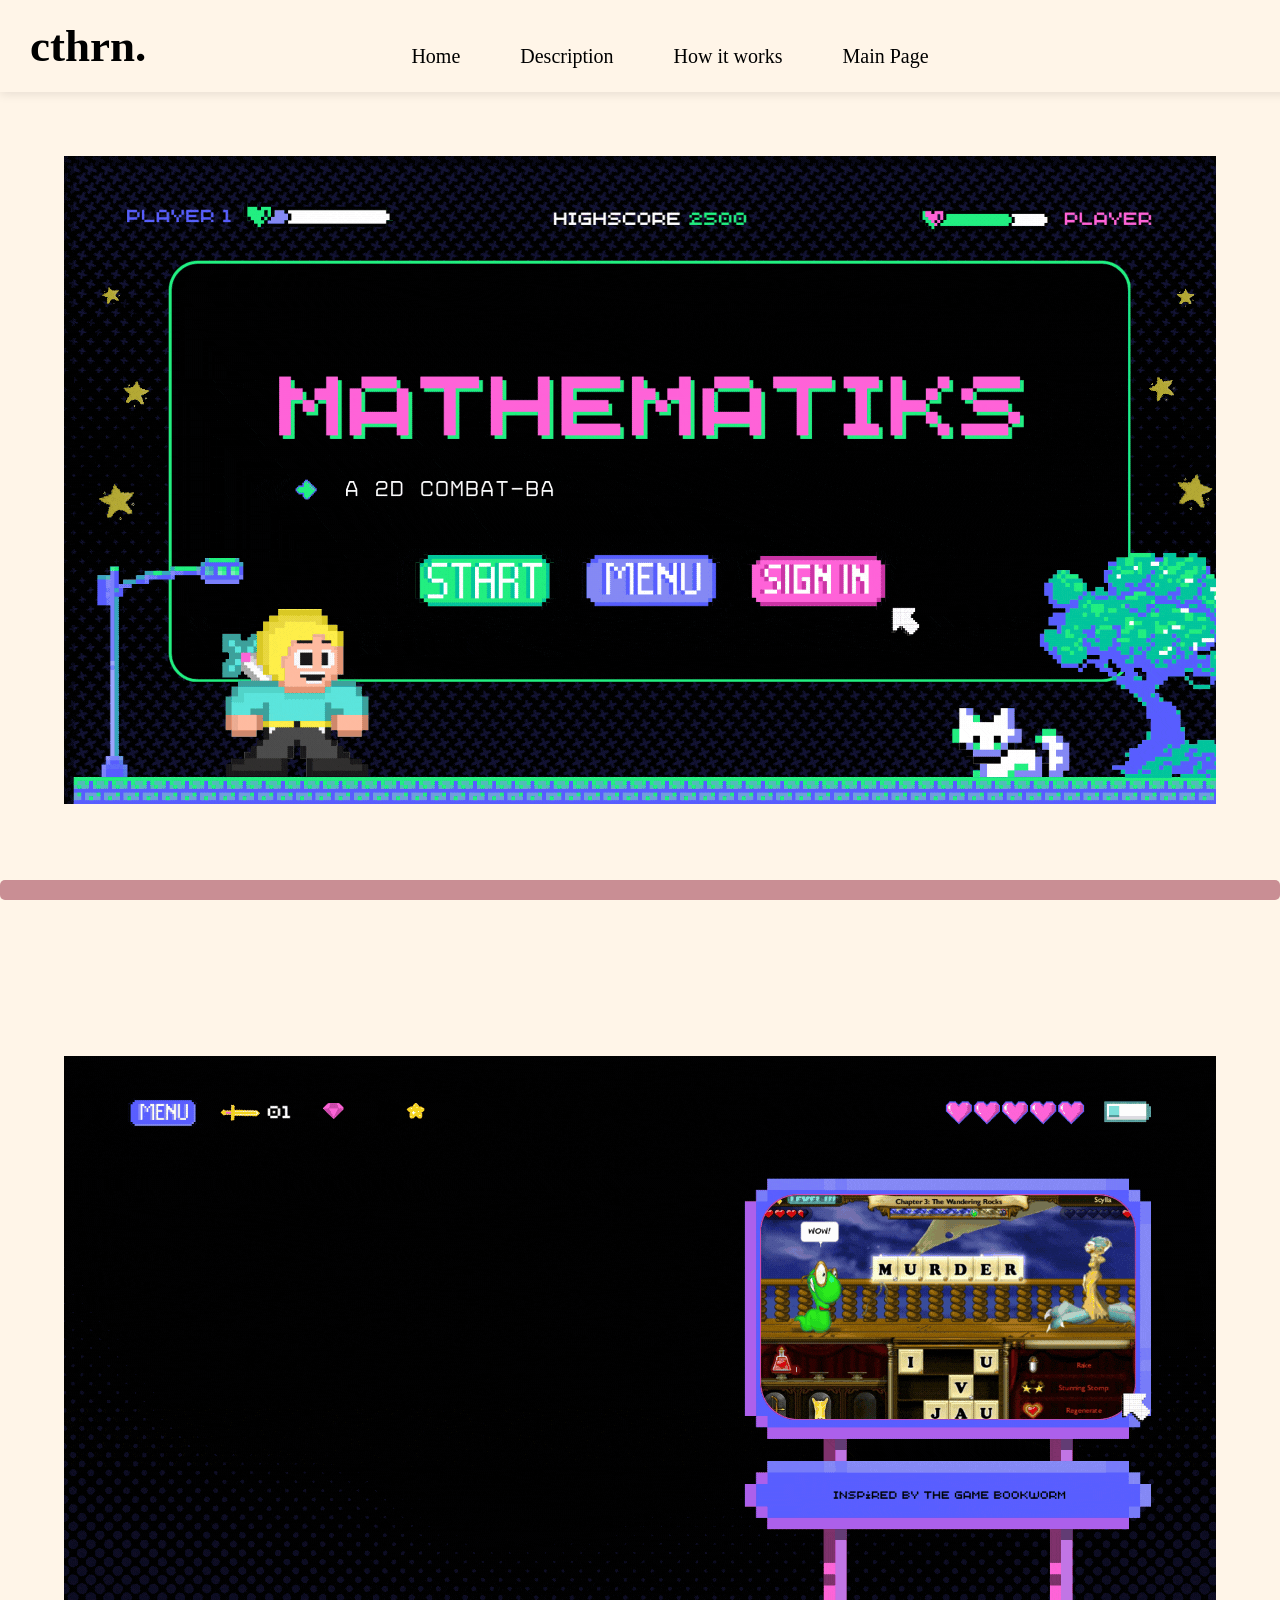
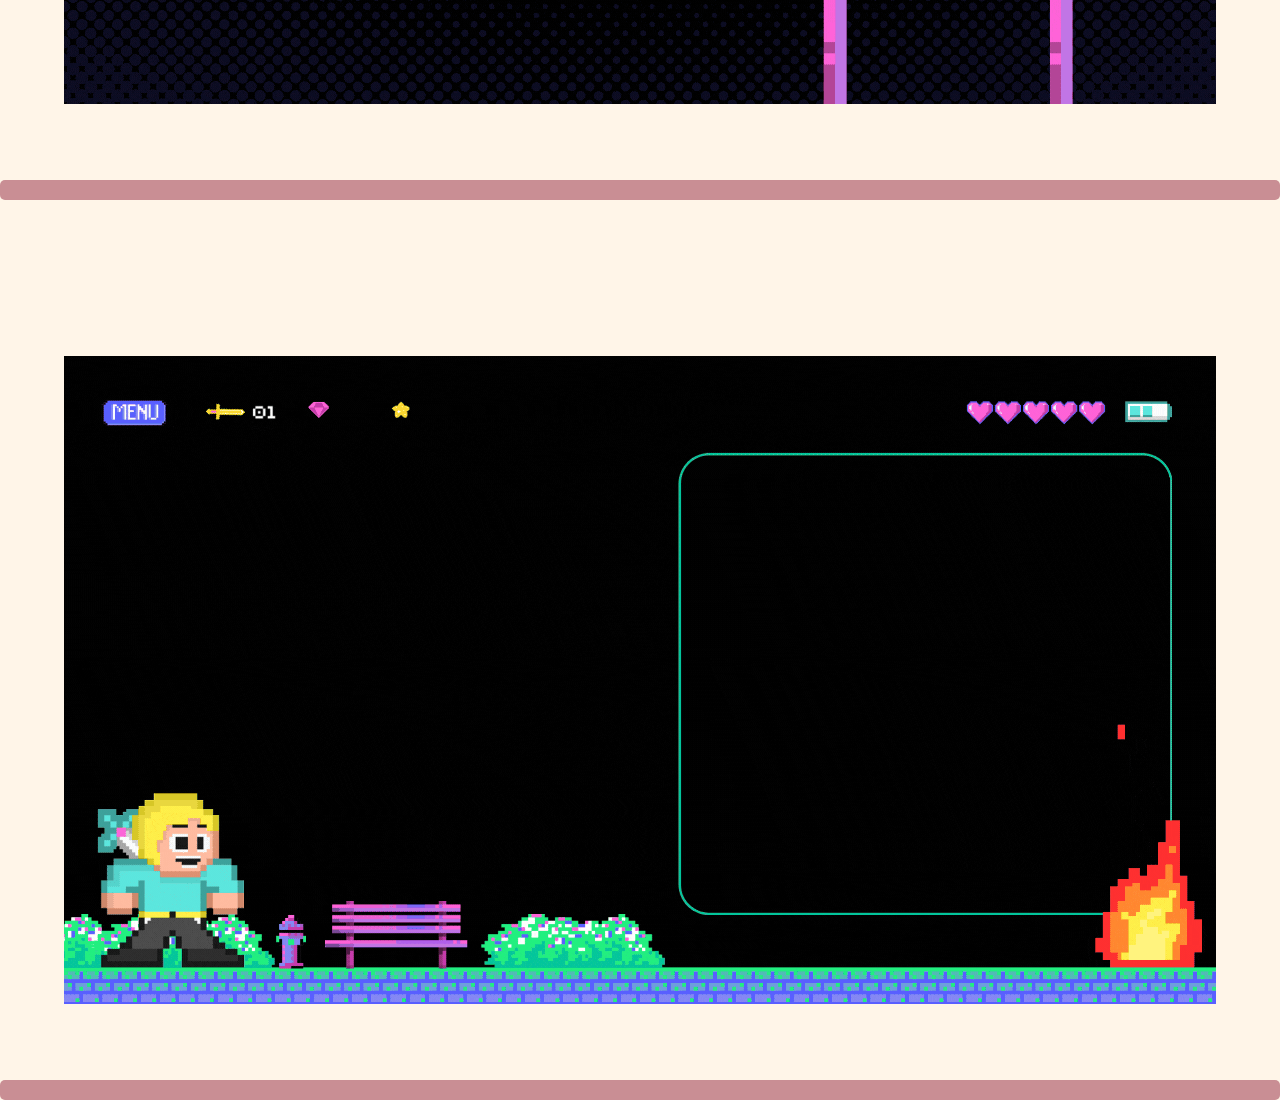
<file: MatheMatiks.html>
<!DOCTYPE html>
<head>
    <meta charset="UTF-8">
    <meta name="viewport" content="width=device-width, initial-scale=1.0">
    <title>cthrn</title>
    <link rel="stylesheet" href="catherine.css">
</head>
<body>
    <header>
        <h1>cthrn.</h1>
        <nav>
            <a href="javascript:void(0)" onclick="scrollToSection('home')">Home</a>
            <a href="javascript:void(0)" onclick="scrollToSection('description')">Description</a>
            <a href="javascript:void(0)" onclick="scrollToSection('howitworks')">How it works</a>
            <a href="Catherine.html" class="home-button">Main Page</a>
        </nav>
    </header>

    <section id="home">
        <div class="mathematiks-image">
            <img src="Mathematiks-details.gif">
        </div>
        <div class="section_divider"></div>
    </section>

    <section id="description">
        <div class="mathematiks-image">
            <img src="Mathematiks (1).gif">
        </div>
        <div class="section_divider"></div>
    </section>

    <section id="howitworks">
        <div class="mathematiks-image">
            <img src="Mathematiks(2).gif">
        </div>
        <div class="section_divider"></div>
    </section>
    <script src="catherine.js"></script>
</body>
</html>
</file>
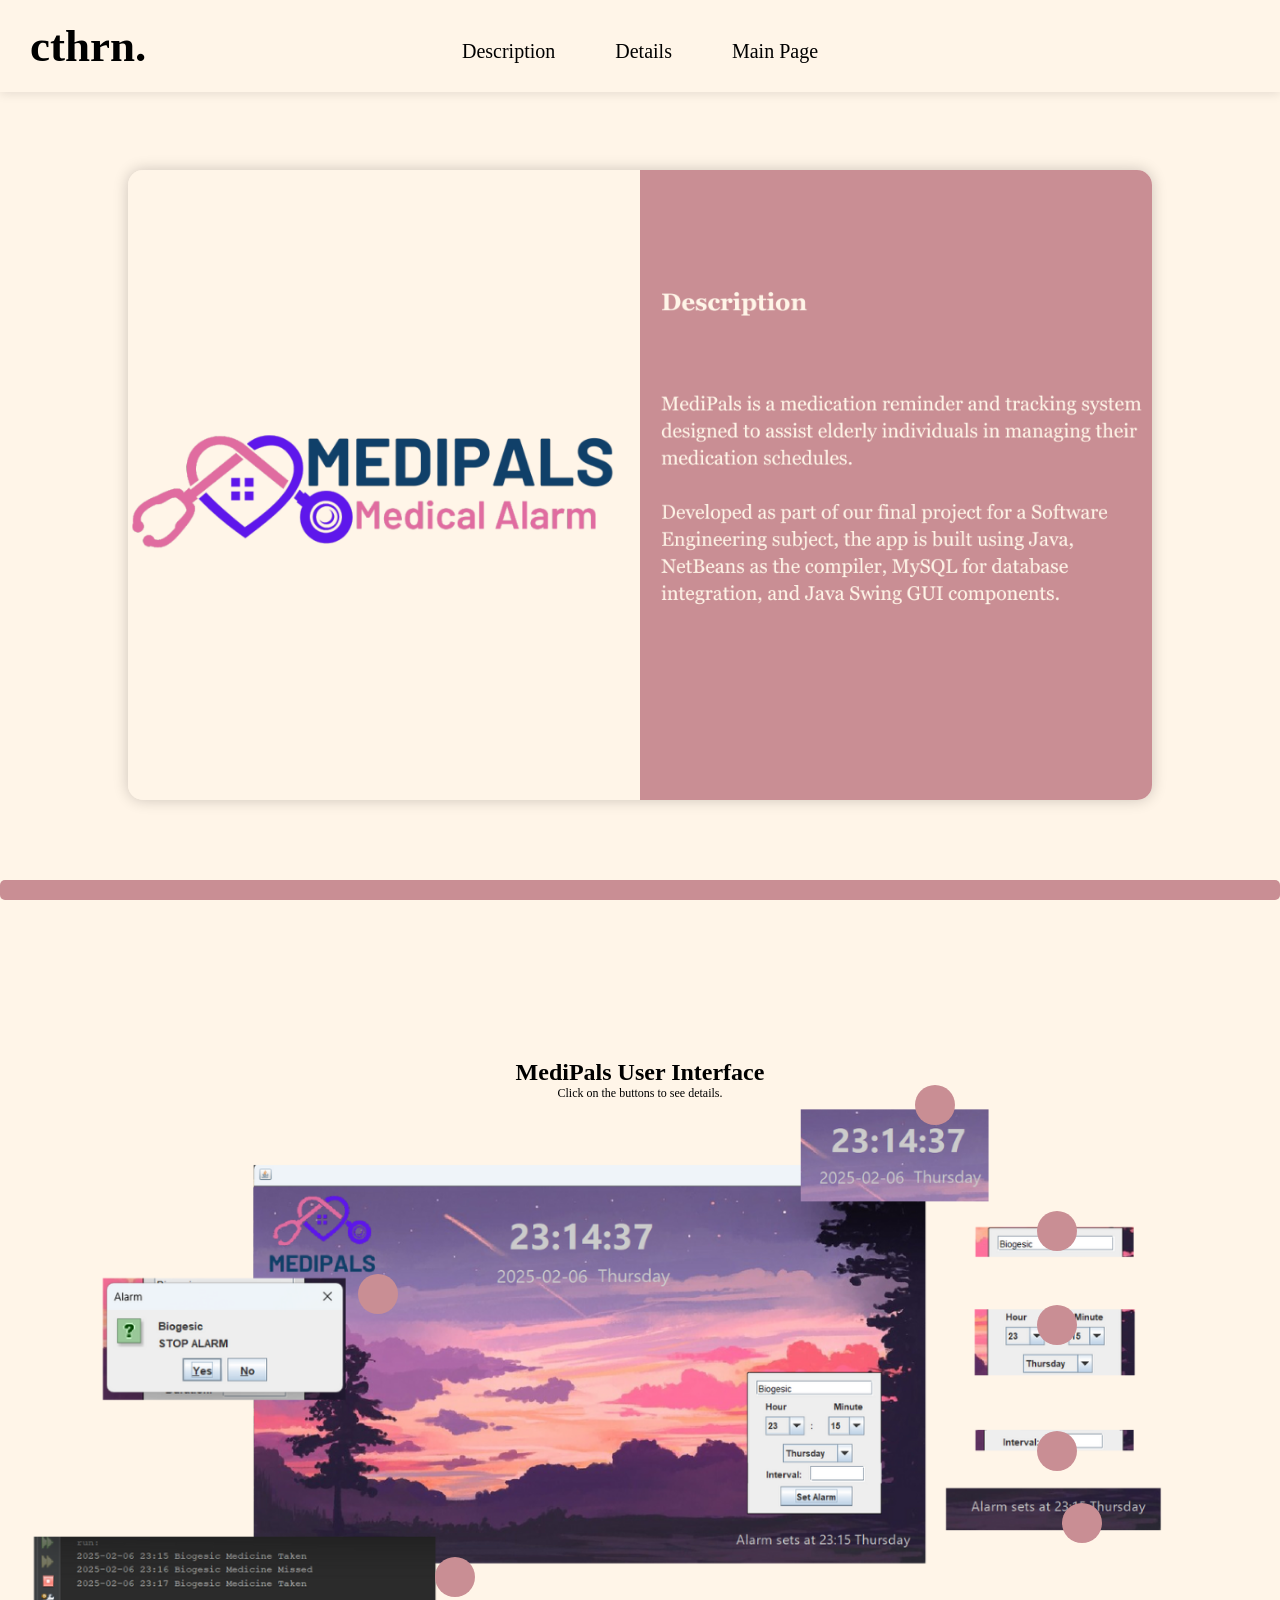
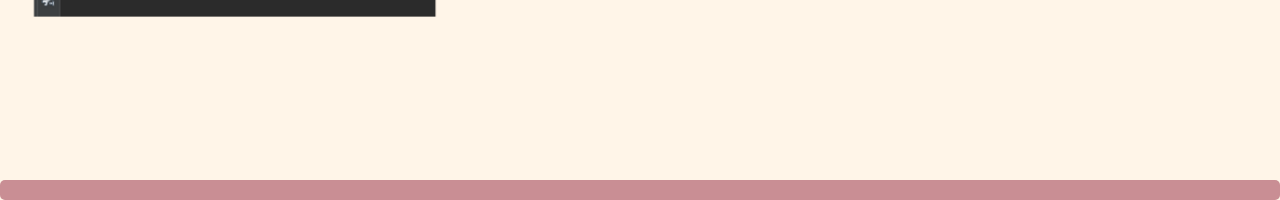
<file: medipals_details.html>
<!DOCTYPE html>
<head>
    <meta charset="UTF-8">
    <meta name="viewport" content="width=device-width, initial-scale=1.0">
    <title>cthrn Medipals Details</title>
    <link rel="stylesheet" href="medipals_details.css">
</head>
<body>

    <header>
        <h1>cthrn.</h1>
        <nav>
            <a href="javascript:void(0)" onclick="scrollToSection('description')">Description</a>
            <a href="javascript:void(0)" onclick="scrollToSection('details')">Details</a>
            <a href="Catherine.html" class="home-button">Main Page</a>
        </nav>
    </header>

    <section id="description">
        <div class="container">

            <div class="image-wrapper description-set visible" id="descriptionSet">
                <img src="desclogo.png" alt="Logo 1" onclick="switchImages()">
                <img src="desc.png" alt="Description">
            </div>
            <div class="image-wrapper objectives-set" id="objectivesSet">
                <img src="objlogo.png" alt="Logo 2" onclick="switchImages()">
                <img src="obj.png" alt="Objective">
            </div>

        </div>

        <div class="section_divider"></div>
    </section>

    <section id="details">
        <h1>MediPals User Interface</h1>
        <p>Click on the buttons to see details.</p>

        <div class="details_container">
            <img src="medipals_details.png" class="details_img">
        
            <button class="button openInfo" style="top: 41.5%; left: 28%;" data-info="info1"></button>
            <div id="info1" class="information">
                <span class="closeInfo">&times;</span>
                <h2>Alarm Notification</h2>
                <p>A pop-up is used as a prompt for the alarm, with a button to turn it off.
                Additionally, a ringtone plays, and the name of the medication to be taken at that specific time is displayed.</p>
            </div>
        
            <button class="button openInfo" style="top: 73%; left: 34%;" data-info="info2"></button>
            <div id="info2" class="information">
                <span class="closeInfo">&times;</span>
                <h2>Database</h2>
                <p>After the alarm is either turned off or missed (if not deactivated within one minute), 
                the date and time, medication name, and whether the medication was taken or missed will be automatically recorded in the system database, 
                and the history will be made available to the user. </p>
            </div>

            <button class="button openInfo" style="top: 20.5%; left: 71.5%;" data-info="info3"></button>
            <div id="info3" class="information">
                <span class="closeInfo">&times;</span>
                <h2>Real-time Updates</h2>
                <p>The system continuously updates and displays the current time and date on the main interface.
                    Enhancing the user experience by making it easy to check the current time directly within the system.
                </p>
            </div>

            <button class="button openInfo" style="top: 34.5%; left: 81%;" data-info="info4"></button>
            <div id="info4" class="information">
                <span class="closeInfo">&times;</span>
                <h2>Medication Name</h2>
                <p>A text field for the user to enter the medicine name they needed to take. This will be stored on the system database
                    and will also be displayed on the alarm notification, reminding the user of what medicine they should take.
                </p>
            </div>

            <button class="button openInfo" style="top: 45%; left: 81%;" data-info="info5"></button>
            <div id="info5" class="information">
                <span class="closeInfo">&times;</span>
                <h2>Alarm</h2>
                <p>The system uses combo boxes to get the input for the hour, minute and day of the week, making it more user-friendly for elderly users.
                    <br>Instead of manually typing numbers, which can be challenging for those with limited dexterity or vision impairments, users can simply click and select their desired time from a predefined list. 
                    This eliminates the risk of accidental input errors and ensures they set their medication reminders accurately. </p>
            </div>

            <button class="button openInfo" style="top: 59%; left: 81%;" data-info="info6"></button>
            <div id="info6" class="information">
                <span class="closeInfo">&times;</span>
                <h2>Alarm Interval</h2>
                <p>MediPals also give users an option to set a recurring alarm, when the medicine is required to be taken in interval (ex. every 8 hours).</p>
            </div>

            <button class="button openInfo" style="top: 67%; left: 83%;" data-info="info7"></button>
            <div id="info7" class="information">
                <span class="closeInfo">&times;</span>
                <h2>Upcoming Alarm</h2>
                <p>Displays upcoming alarm.</p>
            </div>
        </div>
        
        <div class="section_divider"></div>
    </section>

    <script src="medipals_details.js"></script>
</body>
</html>
</file>
<file: catherine.css>
section {
    height: 100vh;
    display: flex;
    flex-direction: column;
    justify-content: center;
    align-items: center;
    position: relative;
    transition: all 0.3s ease-in-out;
}


html {
    scroll-behavior: smooth;
}

body {
    background-color: #fff5e8;
    font-family: 'Georgia', serif;
    margin: 0;
    padding: 0;
    text-align: center;
}

header {
    display: flex;
    align-items: center;
    position: fixed;
    top: 0;
    width: 100%;
    background: #fff5e8;
    padding: 20px 30px;
    box-shadow: 0px 2px 10px rgba(0, 0, 0, 0.1);
    z-index: 10;
}

header h1 {
    font-size: 45px;
    margin: 0;
}

nav {
    position: absolute;
    left: 50%;
    transform: translateX(-50%);
    top: 35px; 
    display: flex;
    gap: 30px; 
}

nav a {
    color: black;
    text-decoration: none;
    padding: 10px 15px;
    border-radius: 5px;
    transition: background-color 0.3s ease;
    font-size: 20px;
}

nav a:hover {
    background-color: #c98e94;
}

.home_image_container {
    position: relative;
    width: 100%;
    display: flex;
    justify-content: center; 
    align-items: center; 
    margin-top: 170px; 
}

.home_image_container img {
    position: absolute; 
}

.image_back {
    z-index: 1;
    width: 41%;
    margin-top: -75px;
}

.image_front {
    z-index: 2;
    width: 45%;
    margin-top: 60px;
}

.lflower {
    z-index: 3; 
    left: 18%;
    margin-top: 440px;
    width: 28%;
}

.rflower {
    z-index: 3; 
    right: 18%;
    margin-top: 440px;
    width: 28%;
}

.intro_name {
    position: absolute; 
    top: 330px; 
    left: 74%; 
    transform: translateX(-50%); 
    font-size: 35px; 
    font-family: 'Georgia', serif; 
    text-align: left; 
}

.intro_name_2 {
    position: absolute; 
    top: 370px; 
    left: 80.5%; 
    transform: translateX(-50%); 
    font-size: 35px; 
    font-family: 'Georgia', serif; 
    text-align: left; 
}

.intro_text {
    position: absolute; 
    top: 430px; 
    left: 80.6%; 
    transform: translateX(-50%); 
    font-size: 20px; 
    font-family: 'Georgia', serif; 
    text-align: left; 
}

.name {
    color: #c98e94;
}

.section_divider {
    width: 100%;
    height: 20px;
    background-color: #c98e94;
    position: absolute; 
    bottom: 0; 
    border-radius: 5px;
}

.project_image_container {
    display: grid;
    grid-template-columns: repeat(3, 1fr); 
    gap: 50px; 
    justify-content: center; 
    align-items: center; 
    margin-top: 20px; 
}

.single-project {
    grid-template-columns: repeat(3, 1fr); 
    justify-self: center;
}

.project-img {
    position: relative;
    width: 400px; 
    height: auto;
    overflow: hidden; 
}

.project-img img {
    width: 100%;
    height: auto;
    object-fit: cover;
    transition: all 0.3s ease; 
}

.project-name {
    position: absolute;
    top: 50%;
    left: 50%;
    transform: translate(-50%, -50%);
    color: white;
    font-size: 24px;
    font-weight: bold;
    background:   rgba(0, 0, 0, 0.6); 
    padding: 10px 15px;
    border-radius: 5px;
    opacity: 0; 
    transition: opacity 0.3s ease; 
}

.project-description {
    position: absolute;
    top: 71%; 
    left: 50%;
    transform: translate(-50%, -50%);
    color: white;
    font-size: 14px;
    background: rgba(0, 0, 0, 0.6); 
    padding: 5px 10px;
    border-radius: 5px;
    opacity: 0; 
    transition: opacity 0.3s ease; 
    text-align: center;
}

.project-img:hover img {
    filter: brightness(60%);
}

.project-img:hover .project-name {
    opacity: 1; 
}

.project-img:hover .project-description {
    opacity: 1; 
}

.mathematiks-image{
    position: center;
    margin-top: 5%; 
}
</file>
<file: medipals_details.css>
section {
    height: 100vh;
    display: flex;
    flex-direction: column;
    justify-content: center;
    align-items: center;
    position: relative;
    transition: all 0.3s ease-in-out;
}

html {
    scroll-behavior: smooth;
}

body {
    background-color: #fff5e8;
    font-family: 'Georgia', serif;
    margin: 0;
    padding: 0;
}

header {
    display: flex;
    align-items: center;
    position: fixed;
    top: 0;
    width: 100%;
    background: #fff5e8;
    padding: 20px 30px;
    box-shadow: 0px 2px 10px rgba(0, 0, 0, 0.1);
    z-index: 10;
}

header h1 {
    font-size: 45px;
    margin: 0;
}

h2 {
    font-size:17px;
}

p {
    font-size: 12px;
}

nav {
    position: absolute;
    left: 50%;
    transform: translateX(-50%);
    top: 30px; 
    display: flex;
    gap: 30px; 
}

nav a {
    color: black;
    text-decoration: none;
    padding: 10px 15px;
    border-radius: 5px;
    transition: background-color 0.3s ease;
    font-size: 20px;
}

nav a:hover {
    background-color: #c98e94;
}

* {
    margin: 0;
    padding: 0;
    box-sizing: border-box;
}

.container {
    position: relative;
    width: 80%;
    height: 70vh;
    display: flex;
    overflow: hidden;
    border-radius: 15px;
    box-shadow: 0px 0px 15px rgba(0, 0, 0, 0.2);
    margin-top: 70px;
}

.image-wrapper {
    position: absolute;
    width: 100%;
    height: 100%;
    display: flex;
    justify-content: space-between;
    align-items: center;
    transition: opacity 0.6s ease-in-out;
}

.image-wrapper img {
    width: 50%;
    height: 100%;
    object-fit: cover;
    cursor: pointer;
}

/* Initially hide the objectives set */
.objectives-set {
    opacity: 0;
    pointer-events: none;
}

.visible {
    opacity: 1;
    pointer-events: auto;
}

.details_img {
    position: center;
    max-width:93%;
    height: auto;
}

.information {
    position: absolute;
    background: white;
    padding: 15px;
    border-radius: 10px;
    box-shadow: 0px 4px 10px rgba(0, 0, 0, 0.2);
    width: 200px;
    display: none;
    transition: transform 0.2s ease-out, opacity 0.2s ease;
    opacity: 0;
    transform: scale(0.8);
    z-index: 10;
}

.information.active {
    display: block;
    opacity: 1;
    transform: scale(1);
}

.closeInfo {
    position: absolute;
    top: 5px;
    right: 10px;
    font-size: 18px;
    cursor: pointer;
}

.button {
    position: absolute;
    width: 40px;
    height: 40px;
    background-color: #c98e94;
    border: none;
    border-radius: 50%;
    cursor: pointer;
    transition: transform 0.2s ease;
}

.button:hover {
    transform: scale(1.1);
}

.section_divider {
    width: 100%;
    height: 20px;
    background-color: #c98e94;
    position: absolute;
    bottom: 0;
    border-radius: 5px;
}
</file>
